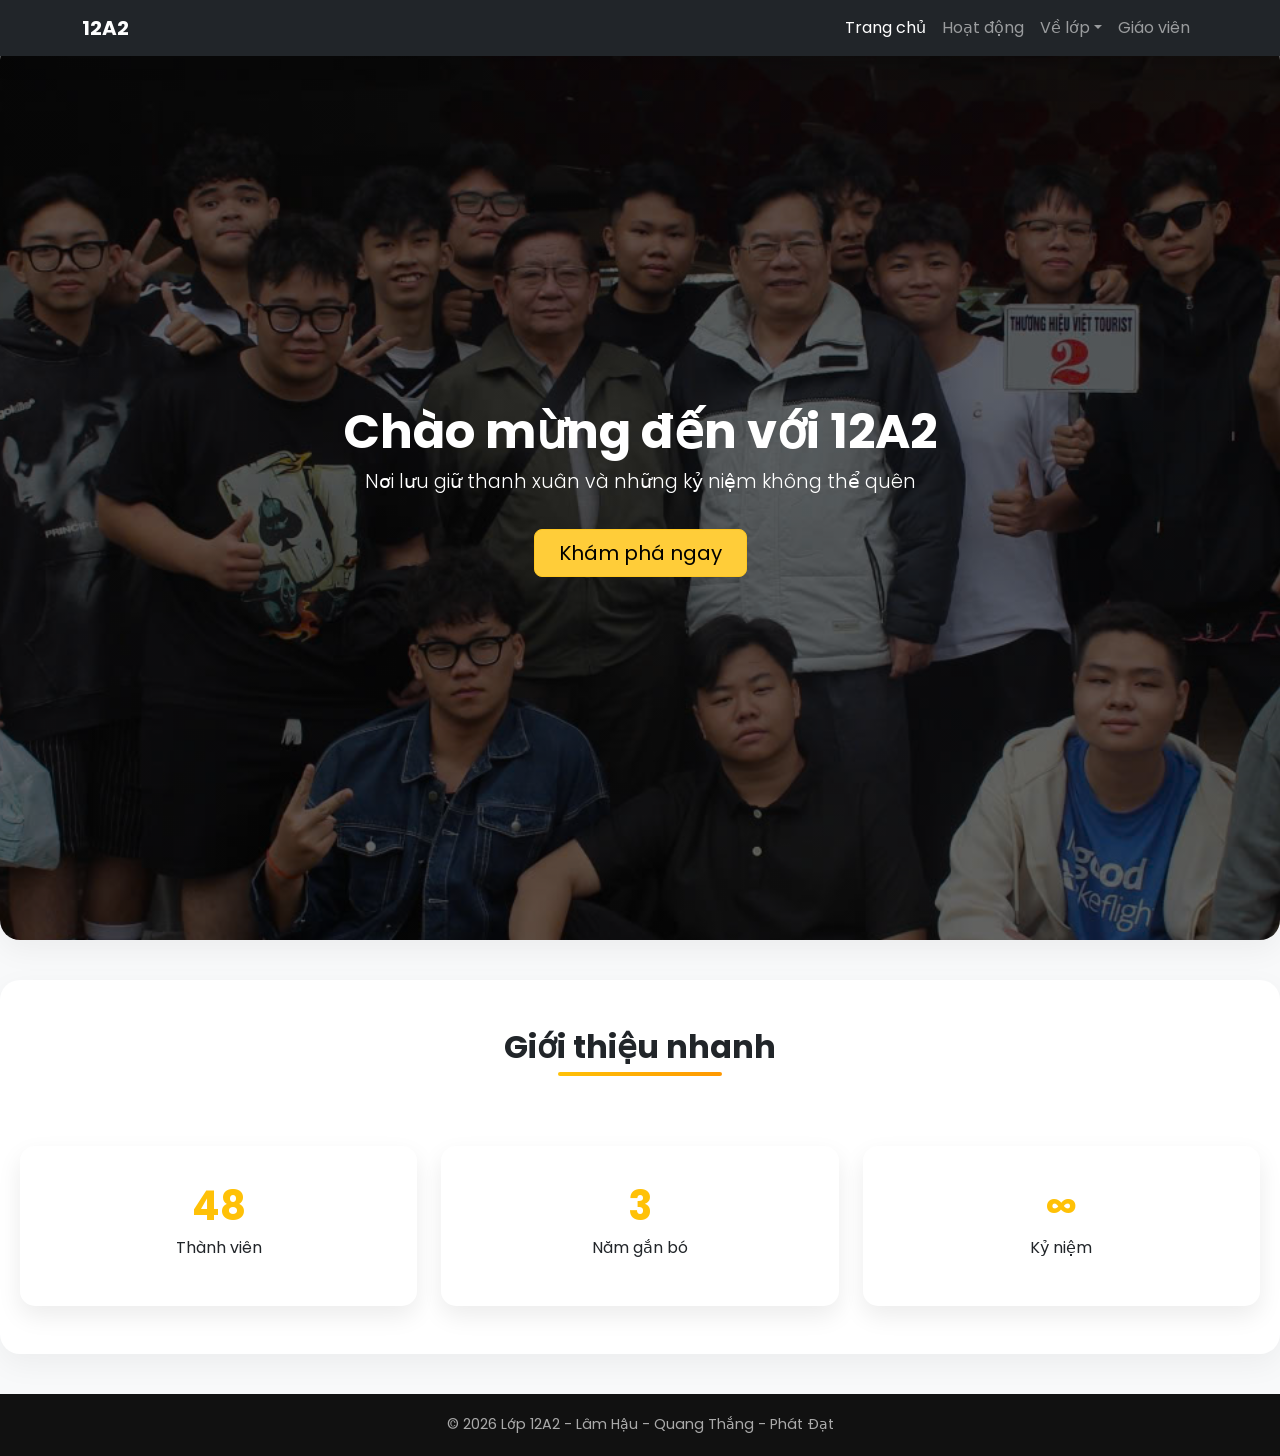
<file: index.html>
<!doctype html>
<html lang="vi">

<head>
    <meta charset="UTF-8" />
    <title>Trang chủ | 12A2</title>
    <meta name="viewport" content="width=device-width, initial-scale=1.0" />

    <!-- Bootstrap -->
    <link href="https://cdn.jsdelivr.net/npm/bootstrap@5.3.8/dist/css/bootstrap.min.css" rel="stylesheet" />

    <!-- Google Font -->
    <link href="https://fonts.googleapis.com/css2?family=Poppins:wght@300;400;600;700&display=swap" rel="stylesheet">

    <!-- CSS -->
    <link rel="stylesheet" href="css/base.css" />
    <link rel="stylesheet" href="css/layout.css" />
    <link rel="stylesheet" href="css/components.css" />

<body>

    <!-- NAVBAR -->
    <nav class="navbar navbar-expand-lg navbar-dark bg-dark fixed-top shadow">
        <div class="container">
            <a class="navbar-brand fw-bold" href="#">12A2</a>

            <button class="navbar-toggler" type="button" data-bs-toggle="collapse" data-bs-target="#navbarContent">
                <span class="navbar-toggler-icon"></span>
            </button>

            <div class="collapse navbar-collapse" id="navbarContent">
                <ul class="navbar-nav ms-auto">
                    <li class="nav-item"><a class="nav-link active" href="#">Trang chủ</a></li>
                    <li class="nav-item"><a class="nav-link" href="hoatdong.html">Hoạt động</a></li>

                    <li class="nav-item dropdown">
                        <a class="nav-link dropdown-toggle" data-bs-toggle="dropdown">Về lớp</a>
                        <ul class="dropdown-menu">
                            <li><a class="dropdown-item" href="thanhviennhom.html">Thành viên nhóm</a></li>
                            <li><a class="dropdown-item" href="tatcathanhvien.html">Tất cả thành viên</a></li>
                        </ul>
                    </li>

                    <li class="nav-item"><a class="nav-link" href="giaovien.html">Giáo viên</a></li>
                </ul>
            </div>
        </div>
    </nav>

    <!-- MAIN -->
    <main>

        <!-- HERO -->
        <section class="hero text-white text-center">
            <div class="container">
                <h1 id="typing-title" class="fade-up">Chào mừng đến với 12A2</h1>
                <p class="lead fade-up delay-1">Nơi lưu giữ thanh xuân và những kỷ niệm không thể quên</p>
                <a href="hoatdong.html" class="btn btn-warning btn-lg mt-3 px-4 fade-up delay-2">Khám phá ngay</a>
            </div>
        </section>

        <!-- GIỚI THIỆU -->
        <section class="text-center py-5 fade-up">
            <h2 class="section-title fade-up">Giới thiệu nhanh</h2>

            <div class="row mt-5 g-4">
                <div class="col-md-4 fade-up delay-1">
                    <div class="stat-card">
                        <div class="stat-number">48</div>
                        <p>Thành viên</p>
                    </div>
                </div>

                <div class="col-md-4 fade-up delay-2">
                    <div class="stat-card">
                        <div class="stat-number">3</div>
                        <p>Năm gắn bó</p>
                    </div>
                </div>

                <div class="col-md-4 fade-up delay-3">
                    <div class="stat-card">
                        <div class="stat-number">∞</div>
                        <p>Kỷ niệm</p>
                    </div>
                </div>
            </div>
        </section>
    </main>

    <!-- FOOTER -->
    <footer class="footer text-center">
        <div class="container">
            © 2026 Lớp 12A2 - Lâm Hậu - Quang Thắng - Phát Đạt
        </div>
    </footer>
    <script src="./js/main.js"></script>
    <script src="https://cdn.jsdelivr.net/npm/bootstrap@5.3.8/dist/js/bootstrap.bundle.min.js"></script>
</body>

</html>
</file>
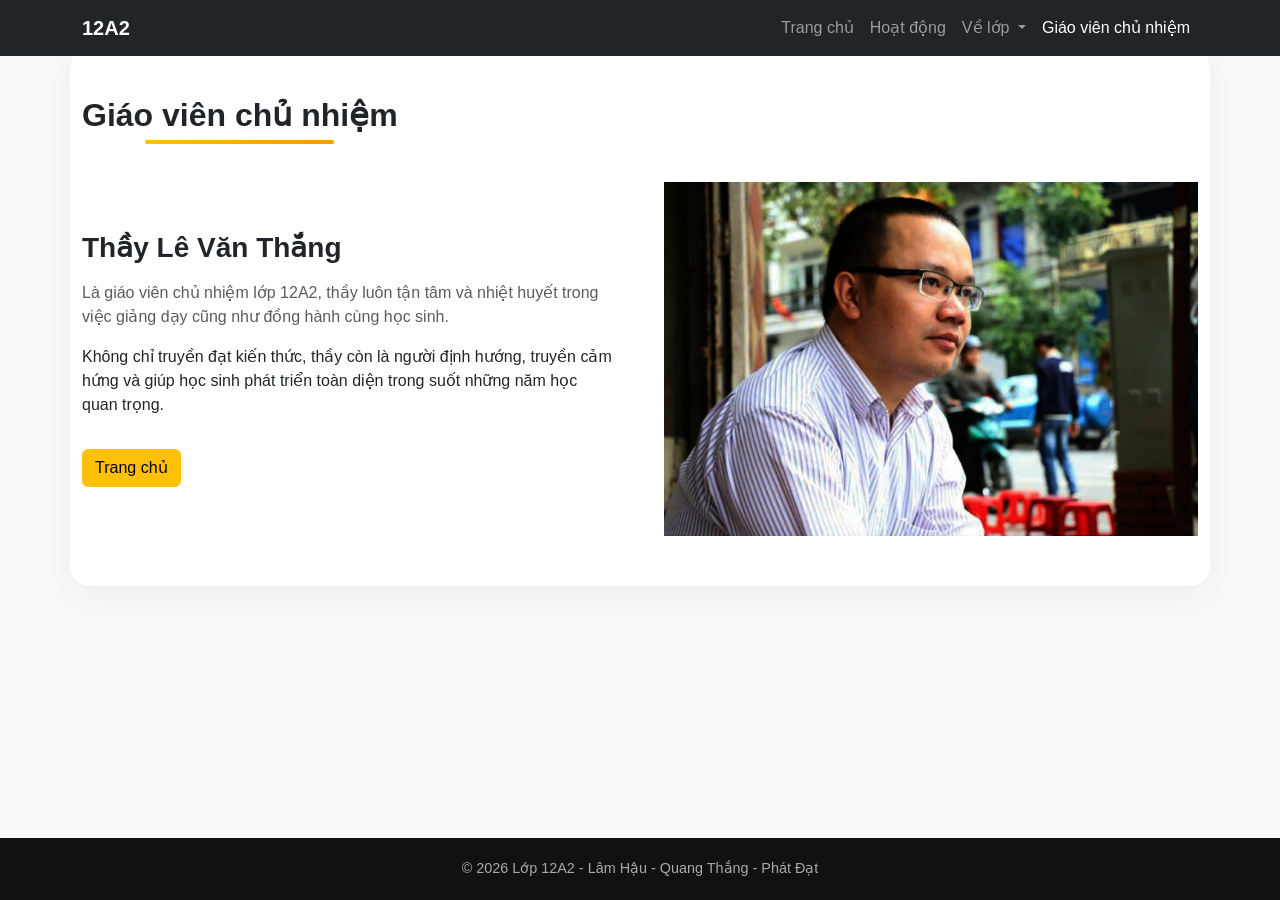
<file: giaovien.html>
<!doctype html>
<html lang="vi">

<head>
    <meta charset="UTF-8" />
    <title>Giáo viên | 12A2</title>
    <meta name="viewport" content="width=device-width, initial-scale=1.0" />

    <link href="https://cdn.jsdelivr.net/npm/bootstrap@5.3.8/dist/css/bootstrap.min.css" rel="stylesheet" />
    <link rel="stylesheet" href="css/base.css" />
    <link rel="stylesheet" href="css/layout.css" />
    <link rel="stylesheet" href="css/components.css" />
</head>

<body>
    <!-- Đây là navbar -->
    <nav class="navbar navbar-expand-lg navbar-dark bg-dark fixed-top">
        <div class="container">
            <a class="navbar-brand fw-bold" href="index.html">12A2</a>

            <button class="navbar-toggler" type="button" data-bs-toggle="collapse" data-bs-target="#navbarContent">
                <span class="navbar-toggler-icon"></span>
            </button>

            <div class="collapse navbar-collapse" id="navbarContent">
                <ul class="navbar-nav ms-auto">
                    <li class="nav-item">
                        <a class="nav-link" href="index.html">Trang chủ</a>
                    </li>
                    <li class="nav-item">
                        <a class="nav-link" href="hoatdong.html">Hoạt động</a>
                    </li>
                    <li class="nav-item dropdown">
                        <a class="nav-link dropdown-toggle" href="#" role="button" data-bs-toggle="dropdown"
                            aria-expanded="false">
                            Về lớp
                        </a>
                        <div class="dropdown-menu" aria-labelledby="navbarDropdown">
                            <a class="dropdown-item" href="thanhviennhom.html">Thành viên nhóm</a>
                            <a class="dropdown-item" href="tatcathanhvien.html">Tất cả thành viên</a>
                        </div>
                    </li>
                    <li class="nav-item">
                        <a class="nav-link active" href="giaovien.html">Giáo viên chủ nhiệm</a>
                    </li>
                </ul>
            </div>
        </div>
    </nav>

    <!-- Đây là nội dung chính-->
    <main>
        <section class="container mt-5 pt-5">
            <h2 class="text-center section-title mb-5">Giáo viên chủ nhiệm</h2>

            <div class="row align-items-center g-5">

                <!-- Nội dung bên trái -->
                <div class="col-md-6">
                    <h3 class="fw-bold mb-3">Thầy Lê Văn Thắng</h3>

                    <p class="text-muted">
                        Là giáo viên chủ nhiệm lớp 12A2, thầy luôn tận tâm và nhiệt huyết
                        trong việc giảng dạy cũng như đồng hành cùng học sinh.
                    </p>

                    <p>
                        Không chỉ truyền đạt kiến thức, thầy còn là người định hướng,
                        truyền cảm hứng và giúp học sinh phát triển toàn diện trong suốt
                        những năm học quan trọng.
                    </p>

                    <a href="./index.html" class="btn btn-warning mt-3">Trang chủ</a>
                </div>

                <!-- Ảnh bên phải -->
                <div class="col-md-6 text-center">
                    <img src="images/teacher.png" alt="Giáo viên chủ nhiệm" class="img-fluid teacher-img">
                </div>

            </div>
        </section>
    </main>

    <!-- Đây là chân trang-->
    <footer class="footer">
        <div class="container text-center">
            © 2026 Lớp 12A2 - Lâm Hậu - Quang Thắng - Phát Đạt
        </div>
    </footer>

    <script src="https://cdn.jsdelivr.net/npm/bootstrap@5.3.8/dist/js/bootstrap.bundle.min.js"></script>
    <script src="js/main.js"></script>
</body>

</html>
</file>
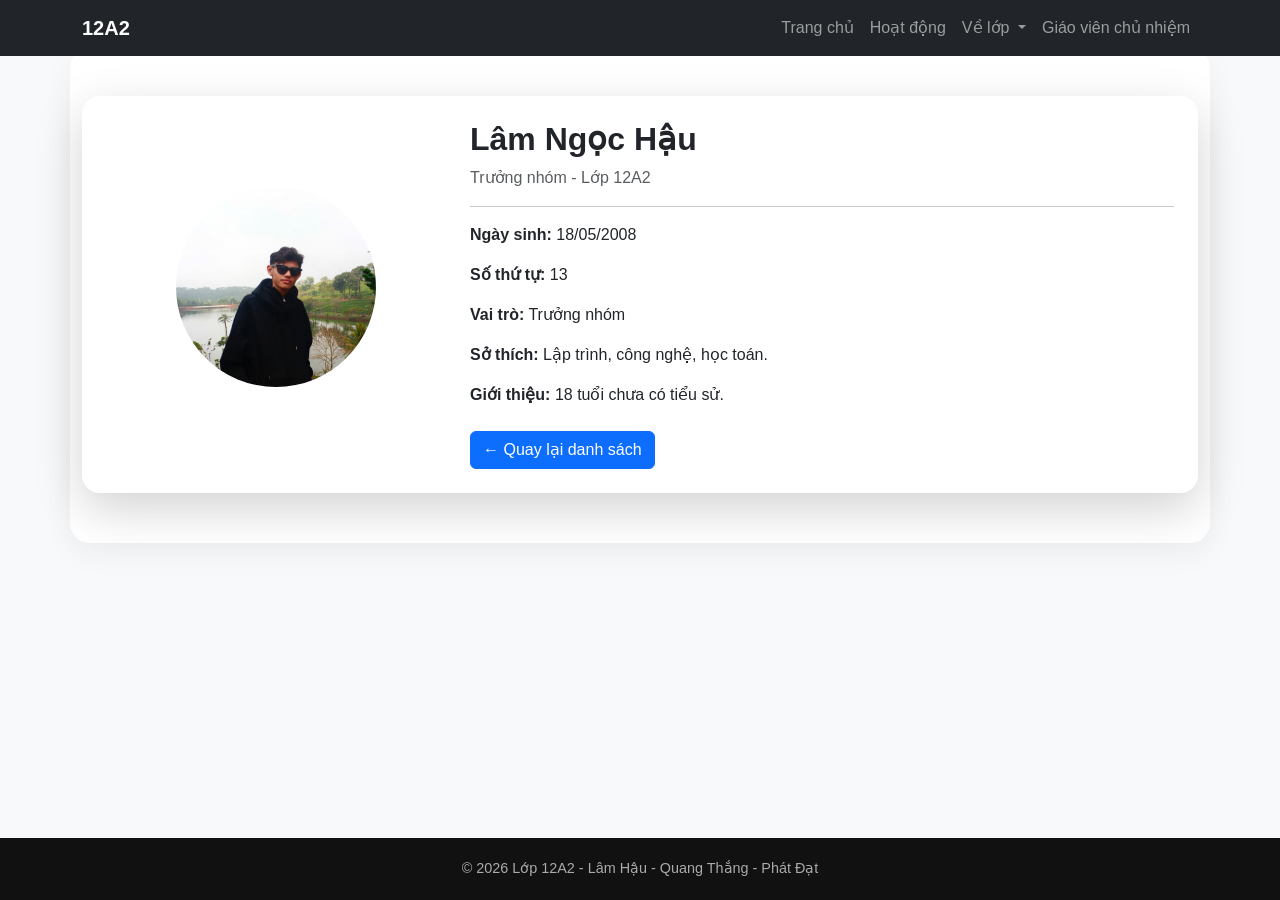
<file: lamhau.html>
<!doctype html>
<html lang="vi">

<head>
    <meta charset="UTF-8" />
    <title>Lâm Ngọc Hậu | 12A2</title>
    <meta name="viewport" content="width=device-width, initial-scale=1.0" />

    <link href="https://cdn.jsdelivr.net/npm/bootstrap@5.3.8/dist/css/bootstrap.min.css" rel="stylesheet" />
    <link rel="stylesheet" href="css/base.css" />
    <link rel="stylesheet" href="css/layout.css" />
    <link rel="stylesheet" href="css/components.css" />
</head>

<body>
    <!-- Đây là navbar -->
    <nav class="navbar navbar-expand-lg navbar-dark bg-dark fixed-top">
        <div class="container">
            <a class="navbar-brand fw-bold" href="index.html">12A2</a>

            <button class="navbar-toggler" type="button" data-bs-toggle="collapse" data-bs-target="#navbarContent">
                <span class="navbar-toggler-icon"></span>
            </button>

            <div class="collapse navbar-collapse" id="navbarContent">
                <ul class="navbar-nav ms-auto">
                    <li class="nav-item">
                        <a class="nav-link" href="index.html">Trang chủ</a>
                    </li>
                    <li class="nav-item">
                        <a class="nav-link" href="hoatdong.html">Hoạt động</a>
                    </li>
                    <li class="nav-item dropdown">
                        <a class="nav-link dropdown-toggle" href="#" role="button" data-bs-toggle="dropdown"
                            aria-expanded="false">
                            Về lớp
                        </a>
                        <div class="dropdown-menu active" aria-labelledby="navbarDropdown">
                            <a class="dropdown-item" href="thanhviennhom.html">Thành viên nhóm</a>
                            <a class="dropdown-item" href="tatcathanhvien.html">Tất cả thành viên</a>
                        </div>
                    </li>
                    <li class="nav-item">
                        <a class="nav-link" href="giaovien.html">Giáo viên chủ nhiệm</a>
                    </li>
                </ul>
            </div>
        </div>
    </nav>

    <main>
        <section class="container mt-5 pt-5">

            <div class="card shadow-lg p-4">

                <div class="row align-items-center">

                    <!-- Ảnh bên trái -->
                    <div class="col-md-4 text-center">
                        <img src="images/avatar-2.png" class="img-fluid rounded-circle mb-3"
                            style="width:200px;height:200px;object-fit:cover;" alt="Lâm Ngọc Hậu">
                    </div>

                    <!-- Thông tin bên phải -->
                    <div class="col-md-8">

                        <h2 class="fw-bold">Lâm Ngọc Hậu</h2>
                        <p class="text-muted">Trưởng nhóm - Lớp 12A2</p>

                        <hr>

                        <p><strong>Ngày sinh:</strong> 18/05/2008</p>
                        <p><strong>Số thứ tự:</strong> 13</p>
                        <p><strong>Vai trò:</strong> Trưởng nhóm</p>

                        <p><strong>Sở thích:</strong> Lập trình, công nghệ, học toán.</p>

                        <p><strong>Giới thiệu:</strong>
                            18 tuổi chưa có tiểu sử.
                        </p>

                        <a href="thanhviennhom.html" class="btn btn-primary mt-2">
                            ← Quay lại danh sách
                        </a>

                    </div>

                </div>
            </div>

        </section>
    </main>

    <footer class="footer mt-5">
        <div class="container text-center">
            © 2026 Lớp 12A2 - Lâm Hậu - Quang Thắng - Phát Đạt
        </div>
    </footer>

    <script src="https://cdn.jsdelivr.net/npm/bootstrap@5.3.8/dist/js/bootstrap.bundle.min.js"></script>

</body>

</html>
</file>
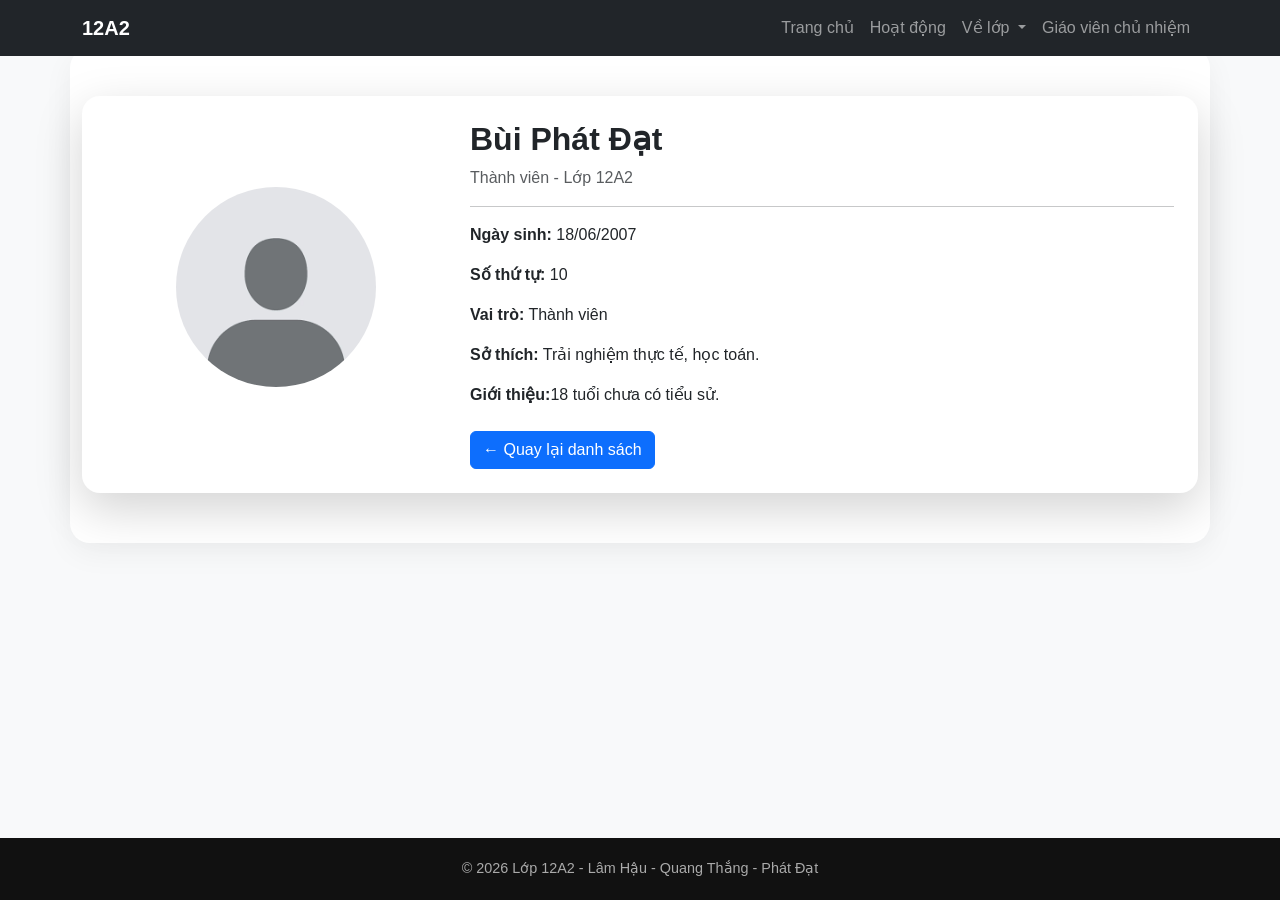
<file: phatdat.html>
<!doctype html>
<html lang="vi">

<head>
    <meta charset="UTF-8" />
    <title>Bùi Phát Đạt | 12A2</title>
    <meta name="viewport" content="width=device-width, initial-scale=1.0" />
    <link href="https://cdn.jsdelivr.net/npm/bootstrap@5.3.8/dist/css/bootstrap.min.css" rel="stylesheet" />
    <link rel="stylesheet" href="css/base.css" />
    <link rel="stylesheet" href="css/layout.css" />
    <link rel="stylesheet" href="css/components.css" />
</head>

<body>
    <!-- Đây là navbar -->
    <nav class="navbar navbar-expand-lg navbar-dark bg-dark fixed-top">
        <div class="container">
            <a class="navbar-brand fw-bold" href="index.html">12A2</a>

            <button class="navbar-toggler" type="button" data-bs-toggle="collapse" data-bs-target="#navbarContent">
                <span class="navbar-toggler-icon"></span>
            </button>

            <div class="collapse navbar-collapse" id="navbarContent">
                <ul class="navbar-nav ms-auto">
                    <li class="nav-item">
                        <a class="nav-link" href="index.html">Trang chủ</a>
                    </li>
                    <li class="nav-item">
                        <a class="nav-link" href="hoatdong.html">Hoạt động</a>
                    </li>
                    <li class="nav-item dropdown">
                        <a class="nav-link dropdown-toggle" href="#" role="button" data-bs-toggle="dropdown"
                            aria-expanded="false">
                            Về lớp
                        </a>
                        <div class="dropdown-menu active" aria-labelledby="navbarDropdown">
                            <a class="dropdown-item" href="thanhviennhom.html">Thành viên nhóm</a>
                            <a class="dropdown-item" href="tatcathanhvien.html">Tất cả thành viên</a>
                        </div>
                    </li>
                    <li class="nav-item">
                        <a class="nav-link" href="giaovien.html">Giáo viên chủ nhiệm</a>
                    </li>
                </ul>
            </div>
        </div>
    </nav>

    <main>
        <section class="container mt-5 pt-5">
            <div class="card shadow-lg p-4">
                <div class="row align-items-center">

                    <!-- Ảnh bên trái -->
                    <div class="col-md-4 text-center">
                        <img src="images/avatar-1.png" class="img-fluid rounded-circle mb-3"
                            style="width:200px;height:200px;object-fit:cover;" alt="Bùi Phát Đạt">
                    </div>

                    <!-- Thông tin bên phải -->
                    <div class="col-md-8">
                        <h2 class="fw-bold">Bùi Phát Đạt</h2>
                        <p class="text-muted">Thành viên - Lớp 12A2</p>
                        <hr>
                        <p><strong>Ngày sinh:</strong> 18/06/2007</p>
                        <p><strong>Số thứ tự:</strong> 10</p>
                        <p><strong>Vai trò:</strong> Thành viên</p>
                        <p><strong>Sở thích:</strong> Trải nghiệm thực tế, học toán.</p>
                        <p><strong>Giới thiệu:</strong>18 tuổi chưa có tiểu sử.</p>
                        <a href="thanhviennhom.html" class="btn btn-primary mt-2">← Quay lại danh sách</a>
                    </div>
                </div>
            </div>
        </section>
    </main>
    <footer class="footer mt-5">
        <div class="container text-center">
            © 2026 Lớp 12A2 - Lâm Hậu - Quang Thắng - Phát Đạt
        </div>
    </footer>
    <script src="https://cdn.jsdelivr.net/npm/bootstrap@5.3.8/dist/js/bootstrap.bundle.min.js"></script>
</body>

</html>
</file>
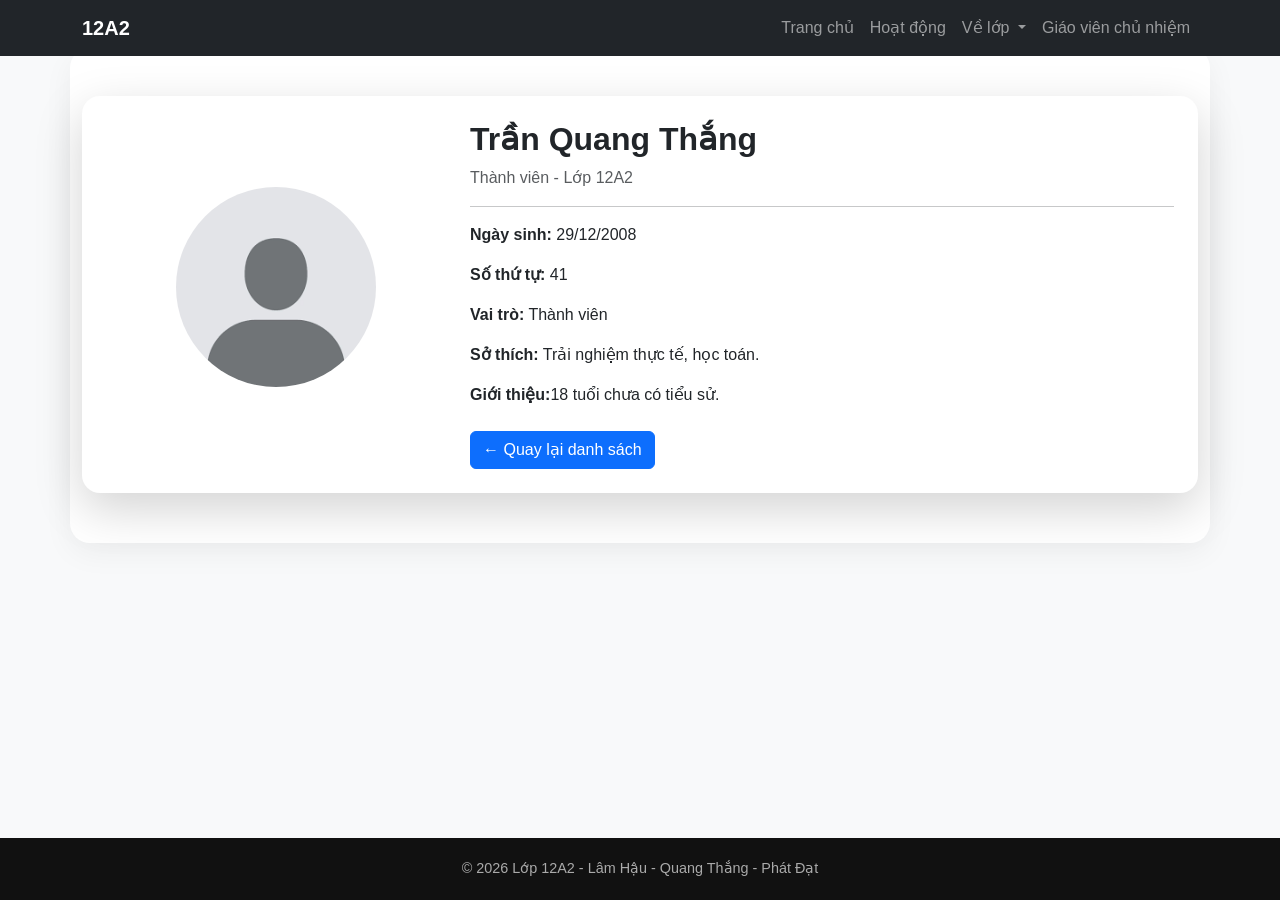
<file: quangthang.html>
<!doctype html>
<html lang="vi">

<head>
    <meta charset="UTF-8" />
    <title>Trần Quang Thắng | 12A2</title>
    <meta name="viewport" content="width=device-width, initial-scale=1.0" />
    <link href="https://cdn.jsdelivr.net/npm/bootstrap@5.3.8/dist/css/bootstrap.min.css" rel="stylesheet" />
    <link rel="stylesheet" href="css/base.css" />
    <link rel="stylesheet" href="css/layout.css" />
    <link rel="stylesheet" href="css/components.css" />
</head>

<body>
    <!-- Đây là navbar -->
    <nav class="navbar navbar-expand-lg navbar-dark bg-dark fixed-top">
        <div class="container">
            <a class="navbar-brand fw-bold" href="index.html">12A2</a>

            <button class="navbar-toggler" type="button" data-bs-toggle="collapse" data-bs-target="#navbarContent">
                <span class="navbar-toggler-icon"></span>
            </button>

            <div class="collapse navbar-collapse" id="navbarContent">
                <ul class="navbar-nav ms-auto">
                    <li class="nav-item">
                        <a class="nav-link" href="index.html">Trang chủ</a>
                    </li>
                    <li class="nav-item">
                        <a class="nav-link" href="hoatdong.html">Hoạt động</a>
                    </li>
                    <li class="nav-item dropdown">
                        <a class="nav-link dropdown-toggle" href="#" role="button" data-bs-toggle="dropdown"
                            aria-expanded="false">
                            Về lớp
                        </a>
                        <div class="dropdown-menu active" aria-labelledby="navbarDropdown">
                            <a class="dropdown-item" href="thanhviennhom.html">Thành viên nhóm</a>
                            <a class="dropdown-item" href="tatcathanhvien.html">Tất cả thành viên</a>
                        </div>
                    </li>
                    <li class="nav-item">
                        <a class="nav-link" href="giaovien.html">Giáo viên chủ nhiệm</a>
                    </li>
                </ul>
            </div>
        </div>
    </nav>

    <main>
        <section class="container mt-5 pt-5">
            <div class="card shadow-lg p-4">
                <div class="row align-items-center">

                    <!-- Ảnh bên trái -->
                    <div class="col-md-4 text-center">
                        <img src="images/avatar-1.png" class="img-fluid rounded-circle mb-3"
                            style="width:200px;height:200px;object-fit:cover;" alt="Trần Quang Thắng">
                    </div>

                    <!-- Thông tin bên phải -->
                    <div class="col-md-8">
                        <h2 class="fw-bold">Trần Quang Thắng</h2>
                        <p class="text-muted">Thành viên - Lớp 12A2</p>
                        <hr>
                        <p><strong>Ngày sinh:</strong> 29/12/2008</p>
                        <p><strong>Số thứ tự:</strong> 41</p>
                        <p><strong>Vai trò:</strong> Thành viên</p>
                        <p><strong>Sở thích:</strong> Trải nghiệm thực tế, học toán.</p>
                        <p><strong>Giới thiệu:</strong>18 tuổi chưa có tiểu sử.</p>
                        <a href="thanhviennhom.html" class="btn btn-primary mt-2">← Quay lại danh sách</a>
                    </div>
                </div>
            </div>
        </section>
    </main>
    <footer class="footer mt-5">
        <div class="container text-center">
            © 2026 Lớp 12A2 - Lâm Hậu - Quang Thắng - Phát Đạt
        </div>
    </footer>
    <script src="https://cdn.jsdelivr.net/npm/bootstrap@5.3.8/dist/js/bootstrap.bundle.min.js"></script>
</body>

</html>
</file>
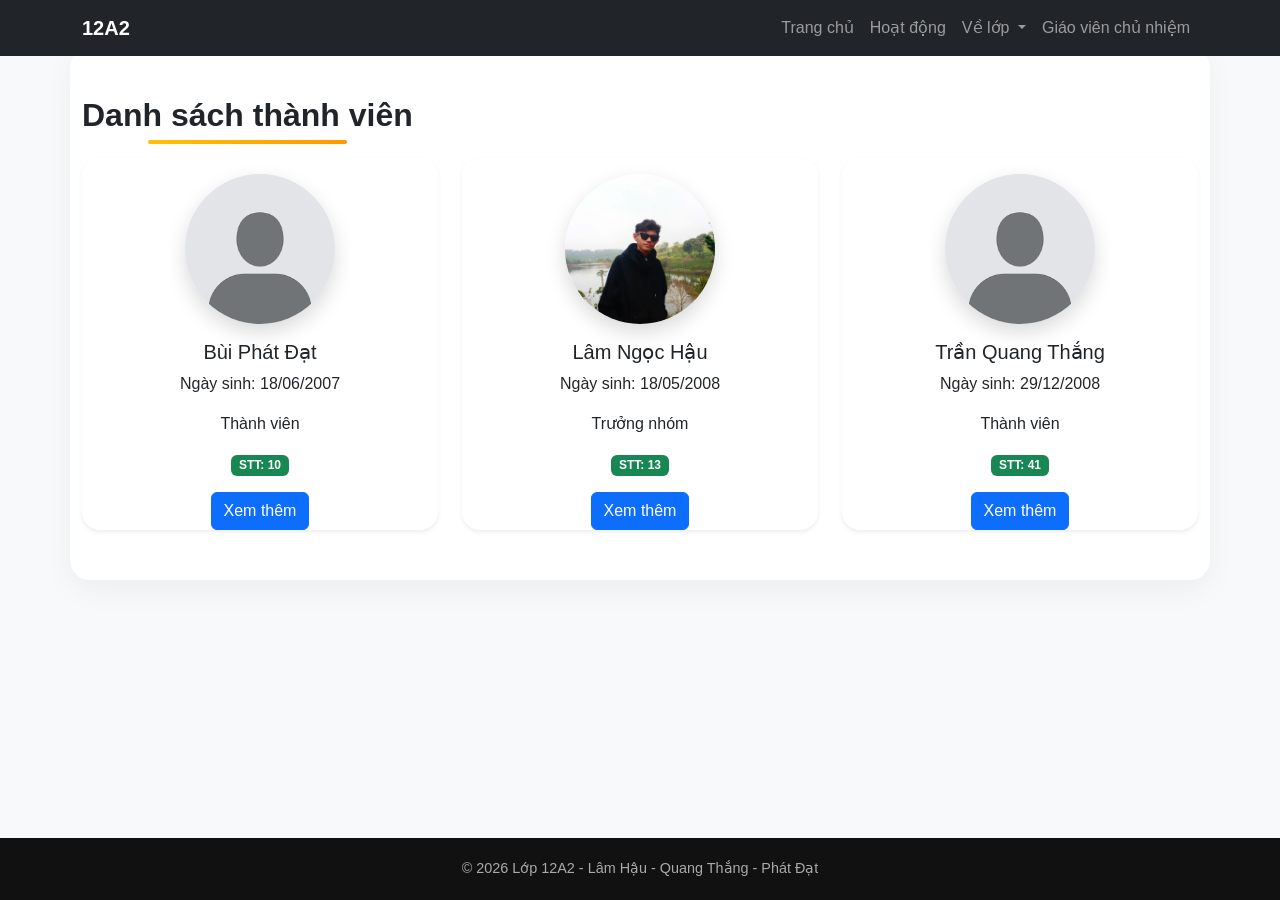
<file: thanhviennhom.html>
<!doctype html>
<html lang="vi">

<head>
    <meta charset="UTF-8" />
    <title>Thành viên nhóm | 12A2</title>
    <meta name="viewport" content="width=device-width, initial-scale=1.0" />

    <link href="https://cdn.jsdelivr.net/npm/bootstrap@5.3.8/dist/css/bootstrap.min.css" rel="stylesheet" />
    <link rel="stylesheet" href="css/base.css" />
    <link rel="stylesheet" href="css/layout.css" />
    <link rel="stylesheet" href="css/components.css" />
</head>

<body>
    <!-- Đây là navbar -->
    <nav class="navbar navbar-expand-lg navbar-dark bg-dark fixed-top">
        <div class="container">
            <a class="navbar-brand fw-bold" href="index.html">12A2</a>

            <button class="navbar-toggler" type="button" data-bs-toggle="collapse" data-bs-target="#navbarContent">
                <span class="navbar-toggler-icon"></span>
            </button>

            <div class="collapse navbar-collapse" id="navbarContent">
                <ul class="navbar-nav ms-auto">
                    <li class="nav-item">
                        <a class="nav-link" href="index.html">Trang chủ</a>
                    </li>
                    <li class="nav-item">
                        <a class="nav-link" href="hoatdong.html">Hoạt động</a>
                    </li>
                    <li class="nav-item dropdown">
                        <a class="nav-link dropdown-toggle" href="#" role="button" data-bs-toggle="dropdown"
                            aria-expanded="false">
                            Về lớp
                        </a>
                        <div class="dropdown-menu active" aria-labelledby="navbarDropdown">
                            <a class="dropdown-item" href="thanhviennhom.html">Thành viên nhóm</a>
                            <a class="dropdown-item" href="tatcathanhvien.html">Tất cả thành viên</a>
                        </div>
                    </li>
                    <li class="nav-item">
                        <a class="nav-link" href="giaovien.html">Giáo viên chủ nhiệm</a>
                    </li>
                </ul>
            </div>
        </div>
    </nav>

    <main>
        <section class="container mt-5 pt-5">
            <h2 class="text-center section-title mb-4">Danh sách thành viên</h2>

            <div class="row g-4">
                <!-- Thành viên 1 -->
                <div class="col-md-4">
                    <div class="card member-card shadow-sm h-100 text-center">
                        <div class="card-body">
                            <img src="images/avatar-1.png" class="member-avatar mb-3" alt="Bùi Phát Đạt" />
                            <h5 class="card-title">Bùi Phát Đạt</h5>
                            <p class="card-text">Ngày sinh: 18/06/2007</p>
                            <p class="card-text">Thành viên</p>
                            <span class="badge bg-success">STT: 10</span>
                        </div>
                        <a href="./phatdat.html"><button type="button" class="btn btn-primary">Xem thêm</button></a>
                    </div>
                </div>

                <!-- Thành viên 2 -->
                <div class="col-md-4">
                    <div class="card member-card shadow-sm h-100 text-center">
                        <div class="card-body">
                            <img src="images/avatar-2.png" class="member-avatar mb-3" alt="Lâm Ngọc Hậu" />
                            <h5 class="card-title">Lâm Ngọc Hậu</h5>
                            <p class="card-text">Ngày sinh: 18/05/2008</p>
                            <p class="card-text">Trưởng nhóm</p>
                            <span class="badge bg-success">STT: 13</span>
                        </div>
                        <a href="./lamhau.html"><button type="button" class="btn btn-primary">Xem thêm</button></a>
                    </div>
                </div>

                <!-- Thành viên 3 -->
                <div class="col-md-4">
                    <div class="card member-card shadow-sm h-100 text-center">
                        <div class="card-body">
                            <img src="images/avatar-1.png" class="member-avatar mb-3" alt="Trần Quang Thắng" />
                            <h5 class="card-title">Trần Quang Thắng</h5>
                            <p class="card-text">Ngày sinh: 29/12/2008</p>
                            <p class="card-text">Thành viên</p>
                            <span class="badge bg-success">STT: 41</span>
                        </div>
                        <a href="./quangthang.html"><button type="button" class="btn btn-primary">Xem thêm</button></a>
                    </div>
                </div>
            </div>
        </section>
    </main>

    <footer class="footer">
        <div class="container text-center">
            © 2026 Lớp 12A2 - Lâm Hậu - Quang Thắng - Phát Đạt
        </div>
    </footer>

    <script src="https://cdn.jsdelivr.net/npm/bootstrap@5.3.8/dist/js/bootstrap.bundle.min.js"></script>
</body>

</html>
</file>
<file: css/base.css>
html,
body {
    height: 100%;
}

body {
    min-height: 100vh;
    display: flex;
    flex-direction: column;
    font-family: 'Poppins', sans-serif;
    background-color: #f8f9fa;
}

main {
    flex: 1;
}
</file>
<file: css/layout.css>
.hero {
    height: 100vh;
    background: linear-gradient(rgba(0, 0, 0, 0.6), rgba(0, 0, 0, 0.6)), url("../images/class.png");
    background-size: cover;
    background-position: center;
    display: flex;
    align-items: center;
}

.hero h1 {
    font-size: 3rem;
    font-weight: 700;
}

.hero p {
    font-size: 1.2rem;
    opacity: 0.9;
}

.section-title {
    font-weight: bold;
}

.section-title {
    font-weight: 700;
    position: relative;
    display: inline-block;
}

.section-title::after {
    content: "";
    width: 50%;
    height: 4px;
    background: #ffc107;
    position: absolute;
    bottom: -10px;
    left: 25%;
    border-radius: 2px;
}

.stat-card {
    background: white;
    border-radius: 15px;
    padding: 30px;
    box-shadow: 0 10px 25px rgba(0, 0, 0, 0.08);
    transition: 0.3s;
}

.stat-card:hover {
    transform: translateY(-10px);
}

.stat-number {
    font-size: 2.5rem;
    font-weight: 700;
    color: #ffc107;
}
</file>
<file: css/components.css>
/* =====================================================
   1. GLOBAL & LAYOUT
===================================================== */

section {
  background: #fff;
  border-radius: 20px;
  margin: 40px auto;
  padding: 50px 20px;
  box-shadow: 0 10px 30px rgba(0, 0, 0, 0.05);
}

.footer {
  background: #111;
  color: #aaa;
  padding: 20px 0;
  font-size: 0.9rem;
}


/* =====================================================
   2. TYPOGRAPHY & TITLES
===================================================== */

.section-title {
  font-weight: 700;
  font-size: 2rem;
  position: relative;
  display: inline-block;

  /* animation */
  opacity: 0;
  transform: translateX(-80px);
  animation: slideInCenter 0.9s ease forwards;
}

.section-title::after {
  content: "";
  width: 60%;
  height: 4px;
  background: linear-gradient(90deg, #ffc107, #ff9800);
  position: absolute;
  bottom: -10px;
  left: 20%;
  border-radius: 5px;
}


/* =====================================================
   3. CARD SYSTEM
===================================================== */

.card {
  border: none;
  border-radius: 18px;
  transition: all 0.3s ease;
}

.activity-card {
  cursor: pointer;
  overflow: hidden;
  background: #fff;
  box-shadow: 0 10px 25px rgba(0, 0, 0, 0.08);
  transition: all 0.4s ease;
}

.activity-card .card-body {
  height: 100%;
  padding: 25px;
}

/* image */
.activity-img {
  height: 240px;
  object-fit: cover;
  transition: transform 0.5s ease, filter 0.3s;
}

/* hover */
.activity-card:hover {
  transform: translateY(-12px) scale(1.02);
  box-shadow: 0 20px 40px rgba(0, 0, 0, 0.15);
}

.activity-card:hover .activity-img {
  transform: scale(1.08);
  filter: brightness(1.05);
}

.activity-card h5 {
  font-weight: 600;
  transition: 0.3s;
}

.activity-card:hover h5 {
  color: #ffc107;
}

.activity-card p {
  color: #666;
  font-size: 0.95rem;
}


/* =====================================================
   4. MEMBER
===================================================== */

.member-avatar {
  width: 150px;
  height: 150px;
  object-fit: cover;
  margin: 0 auto;
  display: block;
  border-radius: 50%;
  box-shadow: 0 8px 20px rgba(0, 0, 0, 0.15);
}


/* =====================================================
   5. VIDEO COMPONENT
===================================================== */

.video-overlay {
  position: relative;
  overflow: hidden;
}

.video-overlay img {
  filter: brightness(0.7);
  transition: 0.3s;
}

.video-card:hover .video-overlay img {
  filter: brightness(0.9);
}

.video-text {
  position: absolute;
  bottom: 12px;
  left: 50%;
  transform: translateX(-50%);
  color: #fff;
  font-size: 0.9rem;
  opacity: 0.85;
}


/* =====================================================
   6. PLAY ICON
===================================================== */

.play-icon {
  position: absolute;
  top: 50%;
  left: 50%;
  transform: translate(-50%, -50%) scale(1);

  width: 70px;
  height: 70px;

  display: flex;
  align-items: center;
  justify-content: center;

  font-size: 30px;
  color: #fff;

  background: rgba(0, 0, 0, 0.6);
  border-radius: 50%;

  transition: all 0.3s ease;
  pointer-events: none;
}

.video-card:hover .play-icon {
  transform: translate(-50%, -50%) scale(1.2);
  background: #ffc107;
  color: #000;
}


/* =====================================================
   7. TEXT EFFECTS
===================================================== */

.typing-text {
  min-height: 60px;
  display: flex;
  align-items: center;
  justify-content: center;
}


/* =====================================================
   8. IMAGE VIEWER (LIGHTBOX)
===================================================== */

.image-viewer {
  display: none;
  position: fixed;
  inset: 0;
  z-index: 9999;
  background: rgba(0, 0, 0, 0.9);
  justify-content: center;
  align-items: center;
}

.image-viewer img {
  max-width: 90%;
  max-height: 90%;
  object-fit: contain;
  animation: zoomIn 0.3s ease;
}

.close-btn {
  position: absolute;
  top: 20px;
  right: 35px;
  font-size: 40px;
  color: #fff;
  cursor: pointer;
}


/* =====================================================
   9. ANIMATIONS
===================================================== */

/* typing cursor */
#typing-text::after {
  content: "|";
  margin-left: 5px;
  animation: blink 1s infinite;
}

/* scroll animation */
.fade-up {
  opacity: 0;
  transform: translateY(40px);
  transition: all 0.8s ease;
}

.fade-up.show {
  opacity: 1;
  transform: translateY(0);
}

/* delay */
.delay-1 {
  transition-delay: 0.2s;
}

.delay-2 {
  transition-delay: 0.4s;
}

.delay-3 {
  transition-delay: 0.6s;
}


/* keyframes */
@keyframes slideInCenter {
  to {
    opacity: 1;
    transform: translateX(0);
  }
}

@keyframes zoomIn {
  from {
    transform: scale(0.8);
    opacity: 0;
  }

  to {
    transform: scale(1);
    opacity: 1;
  }
}

@keyframes blink {

  0%,
  50%,
  100% {
    opacity: 1;
  }

  25%,
  75% {
    opacity: 0;
  }
}
</file>
